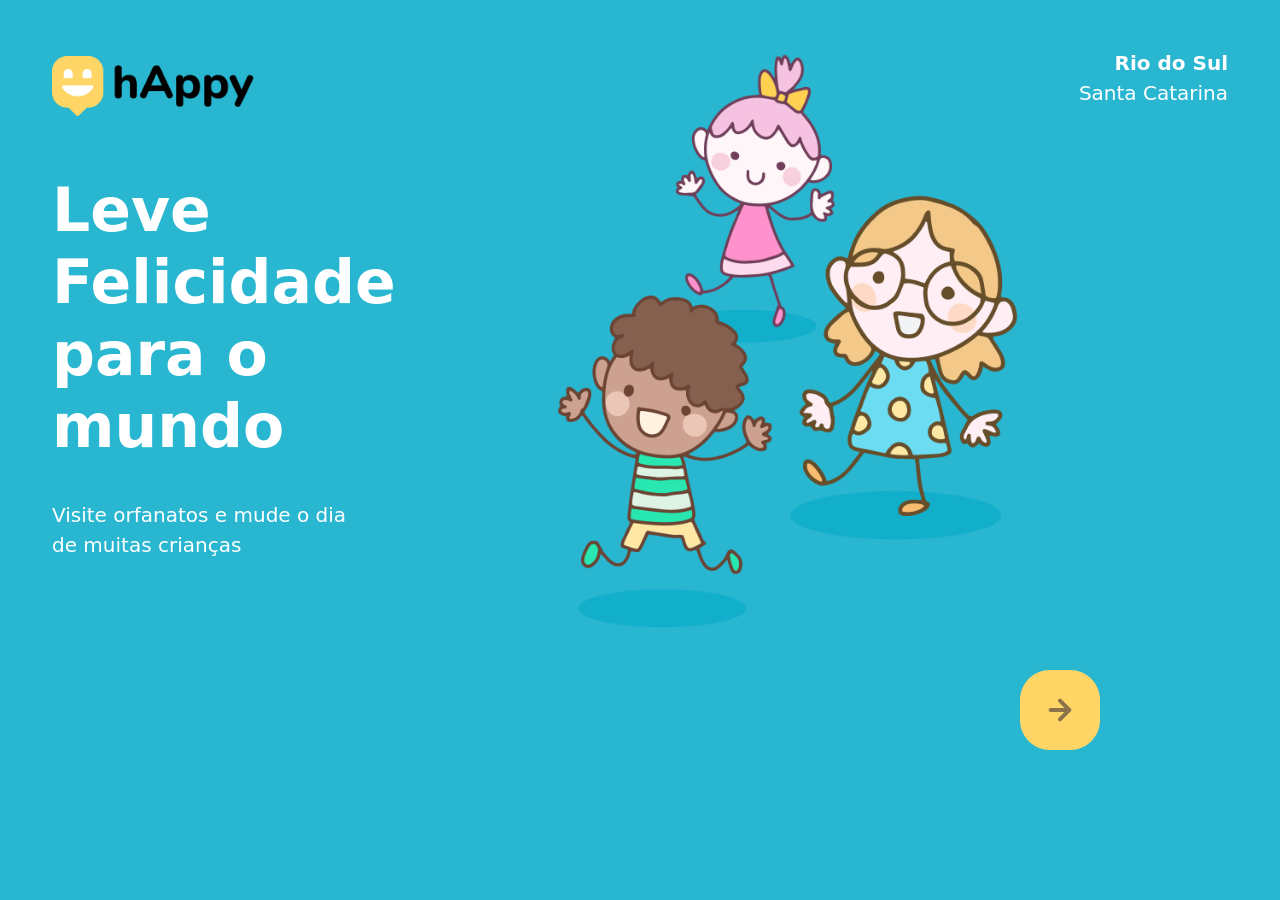
<file: index.html>
<!doctype html>
<html lang="en">
  <head>
    <meta charset="utf-8">
    <meta name="viewport" content="width=device-width, initial-scale=1">
    <title>Bootstrap demo</title>

    <link href="https://cdn.jsdelivr.net/npm/bootstrap@5.3.8/dist/css/bootstrap.min.css" rel="stylesheet" integrity="sha384-sRIl4kxILFvY47J16cr9ZwB07vP4J8+LH7qKQnuqkuIAvNWLzeN8tE5YBujZqJLB" crossorigin="anonymous">
    <link rel="stylesheet" href="style.css">    

    
  </head>
  

  <body class="fundo-happy text-white">
        <div class="container">

              <div class="row justify-content-between align-items-center mt-5">

                    <div class="col-auto">
                      <img src="Logo.png" class="img-fluid custom-title-size" alt="">
                    </div>

                    <div class="col-auto loc">
                      <Strong>Rio do Sul</Strong>
                      <p>Santa Catarina</p>
                    </div>   

              </div>

              <div class="row py-5 align-items-center">
                    <div class="col-12 col-md-5 texto">
                      <h1 class="display-4 fw-bold h1">Leve <br> Felicidade <br> para o <br> mundo</h1>
                      <p class="lead">Visite orfanatos e mude o dia de muitas crianças</p>
                    </div>

                    <div class="col-12 col-md-7">
                      <img src="Ilustra02.png" class="img-fluid custom-image-size" alt="">
                    </div>

              </div>
              <div>
                   <a href="mapa.html" class="img-fluid position-absolute image-btn-hover botao-ajustado">
                    <img src="botao.png" alt="ir para o mapa">
                   </a>   

              </div>
            
        </div>

    <script src="https://cdn.jsdelivr.net/npm/bootstrap@5.3.8/dist/js/bootstrap.bundle.min.js" integrity="sha384-FKyoEForCGlyvwx9Hj09JcYn3nv7wiPVlz7YYwJrWVcXK/BmnVDxM+D2scQbITxI" crossorigin="anonymous"></script>
  </body>
</html>
</file>
<file: style.css>
.container {
    max-width: 1200px;
}

.fundo-happy {
  background: #29B6D1;
  min-height: 30vh;
}

.custom-image-size {
  max-width: 70%;
  height: auto;
  margin-top: -120px;
}
 .custom-title-size {
  max-width: 80%;
  height: auto;
}

.loc {
    display: flex;
    flex-direction: column;
    max-width: 300px;
    height: auto;
    font-size: 20px;
    align-items: flex-end;
}

.h1 {
    display: flex;
    flex-direction: column;
    align-items: flex-start;
    font-size: 60px;
    margin-top: -50px;
    max-width: 450px;
}

.lead {
    font-size: 20px;
    max-width: 300px;
    
}

.texto {
    display: flex;
    flex-direction: column;
    gap: 30px;
}

.image-btn-hover {
    transition: transform 0.2s;
}

.image-btn-hover:hover {
    transform: scale(1.08);
}

.botao-ajustado {
    bottom: 180px;
    right: 180px;
    height: 50px;
    width: auto;
}
</file>
